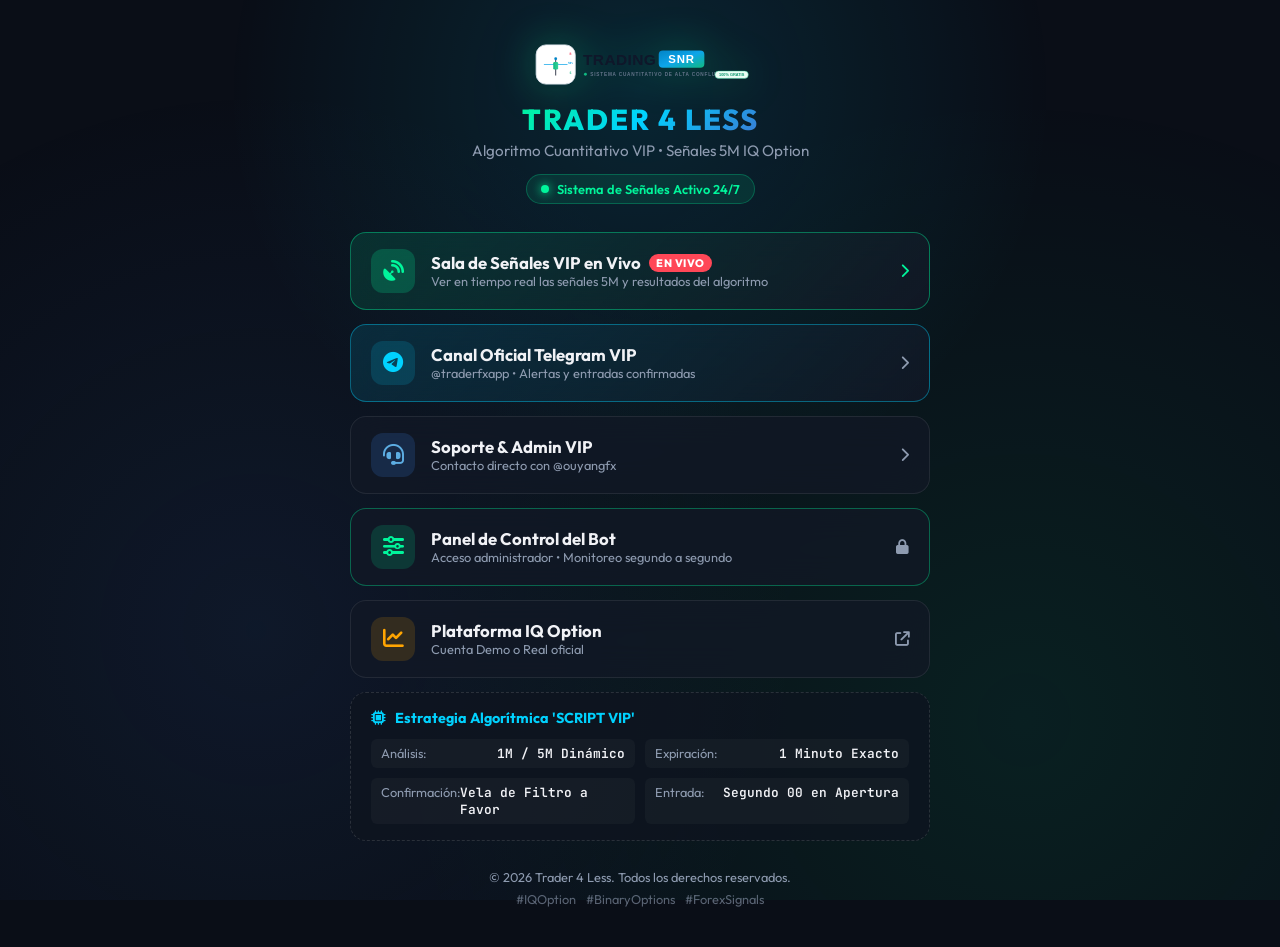
<file: templates/index.html>
<!DOCTYPE html>
<html lang="es">
<head>
  <meta charset="UTF-8">
  <meta name="viewport" content="width=device-width, initial-scale=1.0">
  <title>Trader 4 Less | Portal Oficial & Bot VIP</title>
  <link rel="icon" type="image/svg+xml" href="/static/assets/images/favicon.svg">
  <!-- Fonts -->
  <link rel="preconnect" href="https://fonts.googleapis.com">
  <link rel="preconnect" href="https://fonts.gstatic.com" crossorigin>
  <link href="https://fonts.googleapis.com/css2?family=Outfit:wght@300;400;500;600;700;800&family=JetBrains+Mono:wght@400;600&display=swap" rel="stylesheet">
  <link rel="stylesheet" href="https://cdnjs.cloudflare.com/ajax/libs/font-awesome/6.4.0/css/all.min.css">
  <link rel="stylesheet" href="/static/css/style.css">
</head>
<body class="linktree-body">
  <div class="stars-bg"></div>
  
  <main class="linktree-card">
    <!-- Brand Header -->
    <header class="brand-header">
      <div class="logo-wrapper glow-effect">
        <img src="/static/assets/images/logo.svg" alt="Trader 4 Less Logo" class="brand-logo">
      </div>
      <h1 class="brand-title">TRADER 4 LESS</h1>
      <p class="brand-subtitle">Algoritmo Cuantitativo VIP • Señales 5M IQ Option</p>
      <div class="status-pill">
        <span class="pulse-dot"></span>
        <span class="status-text">Sistema de Señales Activo 24/7</span>
      </div>
    </header>

    <!-- Links List (Linktree Style) -->
    <section class="links-container">
      <!-- Live Signals Room (NEW) -->
      <a href="https://analisis.tradingsnr.info" class="link-btn featured-link" style="border-color: rgba(0, 245, 155, 0.4); background: linear-gradient(135deg, rgba(0, 245, 155, 0.12) 0%, rgba(18, 24, 38, 0.9) 100%);">
        <div class="link-icon" style="background: rgba(0, 245, 155, 0.2); color: #00f59b;">
          <i class="fa-solid fa-satellite-dish fa-spin-pulse"></i>
        </div>
        <div class="link-info">
          <span class="link-title" style="display: flex; align-items: center; gap: 8px;">
            Sala de Señales VIP en Vivo
            <span style="font-size: 0.68rem; background: #ff4757; color: #fff; padding: 2px 7px; border-radius: 50px; font-weight: 800; letter-spacing: 0.5px;">EN VIVO</span>
          </span>
          <span class="link-desc">Ver en tiempo real las señales 5M y resultados del algoritmo</span>
        </div>
        <div class="link-arrow" style="color: #00f59b;">
          <i class="fa-solid fa-chevron-right"></i>
        </div>
      </a>

      <!-- Telegram Channel VIP -->
      <a href="https://t.me/traderfxapp" target="_blank" rel="noopener noreferrer" class="link-btn featured-link">
        <div class="link-icon telegram-icon">
          <i class="fa-brands fa-telegram"></i>
        </div>
        <div class="link-info">
          <span class="link-title">Canal Oficial Telegram VIP</span>
          <span class="link-desc">@traderfxapp • Alertas y entradas confirmadas</span>
        </div>
        <div class="link-arrow">
          <i class="fa-solid fa-chevron-right"></i>
        </div>
      </a>

      <!-- Telegram Admin Direct -->
      <a href="https://t.me/ouyangfx" target="_blank" rel="noopener noreferrer" class="link-btn">
        <div class="link-icon admin-icon">
          <i class="fa-solid fa-headset"></i>
        </div>
        <div class="link-info">
          <span class="link-title">Soporte & Admin VIP</span>
          <span class="link-desc">Contacto directo con @ouyangfx</span>
        </div>
        <div class="link-arrow">
          <i class="fa-solid fa-chevron-right"></i>
        </div>
      </a>

      <!-- Admin Bot Dashboard Login -->
      <a href="/login" class="link-btn admin-panel-link">
        <div class="link-icon bot-icon">
          <i class="fa-solid fa-sliders"></i>
        </div>
        <div class="link-info">
          <span class="link-title">Panel de Control del Bot</span>
          <span class="link-desc">Acceso administrador • Monitoreo segundo a segundo</span>
        </div>
        <div class="link-arrow">
          <i class="fa-solid fa-lock"></i>
        </div>
      </a>

      <!-- IQ Option Broker -->
      <a href="https://iqoption.com" target="_blank" rel="noopener noreferrer" class="link-btn">
        <div class="link-icon broker-icon">
          <i class="fa-solid fa-chart-line"></i>
        </div>
        <div class="link-info">
          <span class="link-title">Plataforma IQ Option</span>
          <span class="link-desc">Cuenta Demo o Real oficial</span>
        </div>
        <div class="link-arrow">
          <i class="fa-solid fa-arrow-up-right-from-square"></i>
        </div>
      </a>

      <!-- Strategy Info Modal / Accordion -->
      <div class="strategy-badge-card">
        <div class="badge-header">
          <i class="fa-solid fa-microchip"></i>
          <span>Estrategia Algorítmica 'SCRIPT VIP'</span>
        </div>
        <div class="strategy-details">
          <div class="detail-item">
            <span class="dt-label">Análisis:</span>
            <span class="dt-val">1M / 5M Dinámico</span>
          </div>
          <div class="detail-item">
            <span class="dt-label">Expiración:</span>
            <span class="dt-val">1 Minuto Exacto</span>
          </div>
          <div class="detail-item">
            <span class="dt-label">Confirmación:</span>
            <span class="dt-val">Vela de Filtro a Favor</span>
          </div>
          <div class="detail-item">
            <span class="dt-label">Entrada:</span>
            <span class="dt-val">Segundo 00 en Apertura</span>
          </div>
        </div>
      </div>
    </section>

    <!-- Footer -->
    <footer class="brand-footer">
      <p>© 2026 Trader 4 Less. Todos los derechos reservados.</p>
      <div class="social-tags">
        <span>#IQOption</span>
        <span>#BinaryOptions</span>
        <span>#ForexSignals</span>
      </div>
    </footer>
  </main>
</body>
</html>
</file>
<file: static/css/style.css>
:root {
  --bg-dark: #0a0e17;
  --bg-card: rgba(18, 24, 38, 0.75);
  --bg-card-hover: rgba(26, 35, 55, 0.85);
  --border-color: rgba(255, 255, 255, 0.08);
  --border-glow: rgba(0, 245, 155, 0.25);
  --primary: #00f59b;
  --primary-glow: rgba(0, 245, 155, 0.4);
  --secondary: #00d2ff;
  --accent-blue: #3a7bd5;
  --danger: #ff4757;
  --danger-glow: rgba(255, 71, 87, 0.4);
  --warning: #ffa502;
  --text-main: #f1f2f6;
  --text-muted: #8e9bb0;
  --radius-lg: 16px;
  --radius-md: 10px;
  --radius-sm: 6px;
  --transition: all 0.25s cubic-bezier(0.4, 0, 0.2, 1);
}

* {
  box-sizing: border-box;
  margin: 0;
  padding: 0;
}

body {
  font-family: 'Outfit', -apple-system, BlinkMacSystemFont, sans-serif;
  background-color: var(--bg-dark);
  color: var(--text-main);
  min-height: 100vh;
  overflow-x: hidden;
  position: relative;
}

/* Background animated glow */
.stars-bg {
  position: fixed;
  top: 0;
  left: 0;
  width: 100vw;
  height: 100vh;
  background: radial-gradient(circle at 50% 10%, rgba(0, 210, 255, 0.12), transparent 40%),
              radial-gradient(circle at 80% 80%, rgba(0, 245, 155, 0.08), transparent 50%),
              radial-gradient(circle at 20% 70%, rgba(58, 123, 213, 0.1), transparent 45%);
  z-index: -1;
  pointer-events: none;
}

/* =========================================================
   LINKTREE PORTAL STYLES (INDEX)
   ========================================================= */
.linktree-body {
  display: flex;
  justify-content: center;
  align-items: center;
  padding: 40px 16px;
}

.linktree-card {
  width: 100%;
  max-width: 580px;
  display: flex;
  flex-direction: column;
  align-items: center;
  gap: 28px;
}

.brand-header {
  display: flex;
  flex-direction: column;
  align-items: center;
  text-align: center;
}

.logo-wrapper {
  width: 220px;
  max-width: 85%;
  margin-bottom: 12px;
  filter: drop-shadow(0 0 20px rgba(0, 245, 155, 0.3));
  transition: var(--transition);
}

.logo-wrapper:hover {
  transform: scale(1.03);
}

.brand-logo {
  width: 100%;
  height: auto;
  display: block;
}

.brand-title {
  font-size: 1.8rem;
  font-weight: 800;
  letter-spacing: 2px;
  background: linear-gradient(135deg, #00f59b 0%, #00d2ff 50%, #3a7bd5 100%);
  -webkit-background-clip: text;
  -webkit-text-fill-color: transparent;
  margin-bottom: 4px;
}

.brand-subtitle {
  font-size: 0.95rem;
  color: var(--text-muted);
  margin-bottom: 14px;
}

.status-pill {
  display: inline-flex;
  align-items: center;
  gap: 8px;
  padding: 6px 14px;
  background: rgba(0, 245, 155, 0.1);
  border: 1px solid rgba(0, 245, 155, 0.25);
  border-radius: 50px;
  font-size: 0.8rem;
  font-weight: 600;
  color: var(--primary);
}

.pulse-dot {
  width: 8px;
  height: 8px;
  background: var(--primary);
  border-radius: 50%;
  box-shadow: 0 0 10px var(--primary);
  animation: pulse 1.8s infinite;
}

@keyframes pulse {
  0% { transform: scale(0.95); box-shadow: 0 0 0 0 rgba(0, 245, 155, 0.7); }
  70% { transform: scale(1); box-shadow: 0 0 0 8px rgba(0, 245, 155, 0); }
  100% { transform: scale(0.95); box-shadow: 0 0 0 0 rgba(0, 245, 155, 0); }
}

.links-container {
  width: 100%;
  display: flex;
  flex-direction: column;
  gap: 14px;
}

.link-btn {
  display: flex;
  align-items: center;
  padding: 16px 20px;
  background: var(--bg-card);
  backdrop-filter: blur(16px);
  border: 1px solid var(--border-color);
  border-radius: var(--radius-lg);
  text-decoration: none;
  color: var(--text-main);
  transition: var(--transition);
  position: relative;
  overflow: hidden;
}

.link-btn:hover {
  background: var(--bg-card-hover);
  border-color: var(--border-glow);
  transform: translateY(-2px);
  box-shadow: 0 10px 25px -5px rgba(0, 0, 0, 0.5), 0 0 15px rgba(0, 245, 155, 0.15);
}

.featured-link {
  border-color: rgba(0, 210, 255, 0.4);
  background: linear-gradient(135deg, rgba(0, 210, 255, 0.12), rgba(18, 24, 38, 0.85));
}

.featured-link:hover {
  border-color: var(--secondary);
  box-shadow: 0 10px 30px -5px rgba(0, 210, 255, 0.25);
}

.admin-panel-link {
  border-color: rgba(0, 245, 155, 0.35);
}

.link-icon {
  width: 44px;
  height: 44px;
  border-radius: 12px;
  display: flex;
  align-items: center;
  justify-content: center;
  font-size: 1.3rem;
  margin-right: 16px;
  flex-shrink: 0;
}

.telegram-icon { background: rgba(0, 210, 255, 0.15); color: #00d2ff; }
.admin-icon { background: rgba(58, 123, 213, 0.2); color: #5dade2; }
.bot-icon { background: rgba(0, 245, 155, 0.15); color: #00f59b; }
.broker-icon { background: rgba(255, 165, 2, 0.15); color: #ffa502; }

.link-info {
  flex-grow: 1;
  display: flex;
  flex-direction: column;
}

.link-title {
  font-size: 1.05rem;
  font-weight: 700;
}

.link-desc {
  font-size: 0.8rem;
  color: var(--text-muted);
}

.link-arrow {
  color: var(--text-muted);
  font-size: 0.9rem;
  transition: var(--transition);
}

.link-btn:hover .link-arrow {
  color: var(--primary);
  transform: translateX(4px);
}

.strategy-badge-card {
  background: rgba(14, 20, 32, 0.8);
  border: 1px dashed rgba(255, 255, 255, 0.12);
  border-radius: var(--radius-lg);
  padding: 16px 20px;
}

.badge-header {
  display: flex;
  align-items: center;
  gap: 10px;
  font-size: 0.9rem;
  font-weight: 700;
  color: var(--secondary);
  margin-bottom: 12px;
}

.strategy-details {
  display: grid;
  grid-template-columns: 1fr 1fr;
  gap: 10px;
}

.detail-item {
  display: flex;
  justify-content: space-between;
  font-size: 0.8rem;
  padding: 6px 10px;
  background: rgba(255, 255, 255, 0.03);
  border-radius: var(--radius-sm);
}

.dt-label { color: var(--text-muted); }
.dt-val { font-weight: 600; color: var(--text-main); font-family: 'JetBrains Mono', monospace; }

.brand-footer {
  text-align: center;
  font-size: 0.8rem;
  color: var(--text-muted);
}

.social-tags {
  display: flex;
  gap: 10px;
  justify-content: center;
  margin-top: 6px;
  opacity: 0.6;
}

/* =========================================================
   LOGIN PAGE STYLES
   ========================================================= */
.login-body {
  display: flex;
  align-items: center;
  justify-content: center;
  min-height: 100vh;
  padding: 20px;
}

.login-card {
  width: 100%;
  max-width: 440px;
  background: var(--bg-card);
  backdrop-filter: blur(20px);
  border: 1px solid var(--border-color);
  border-radius: var(--radius-lg);
  padding: 36px 32px;
  box-shadow: 0 20px 50px rgba(0, 0, 0, 0.6);
}

.back-home {
  display: inline-flex;
  align-items: center;
  gap: 6px;
  color: var(--text-muted);
  text-decoration: none;
  font-size: 0.85rem;
  margin-bottom: 18px;
  transition: var(--transition);
}

.back-home:hover { color: var(--primary); }

.login-logo {
  width: 200px;
  margin-bottom: 16px;
}

.login-header h2 {
  font-size: 1.4rem;
  font-weight: 700;
  margin-bottom: 6px;
}

.login-header p {
  font-size: 0.85rem;
  color: var(--text-muted);
  margin-bottom: 24px;
}

.alert-box {
  display: flex;
  align-items: center;
  gap: 10px;
  padding: 12px 16px;
  border-radius: var(--radius-md);
  font-size: 0.85rem;
  margin-bottom: 20px;
}

.alert-error {
  background: rgba(255, 71, 87, 0.15);
  border: 1px solid var(--danger);
  color: #ff6b81;
}

.login-form .input-group {
  margin-bottom: 18px;
}

.input-group label {
  display: block;
  font-size: 0.85rem;
  font-weight: 600;
  color: var(--text-muted);
  margin-bottom: 8px;
}

.input-group input, .form-input, .form-select {
  width: 100%;
  padding: 12px 14px;
  background: rgba(10, 14, 23, 0.7);
  border: 1px solid var(--border-color);
  border-radius: var(--radius-md);
  color: var(--text-main);
  font-size: 0.95rem;
  font-family: inherit;
  outline: none;
  transition: var(--transition);
}

.input-group input:focus, .form-input:focus, .form-select:focus {
  border-color: var(--primary);
  box-shadow: 0 0 12px var(--primary-glow);
}

.btn-submit, .btn-save, .btn-power {
  width: 100%;
  padding: 14px;
  border: none;
  border-radius: var(--radius-md);
  font-size: 1rem;
  font-weight: 700;
  cursor: pointer;
  display: flex;
  align-items: center;
  justify-content: center;
  gap: 10px;
  transition: var(--transition);
}

.btn-submit {
  background: linear-gradient(135deg, var(--primary), var(--secondary));
  color: #051410;
  margin-top: 10px;
}

.btn-submit:hover {
  transform: translateY(-2px);
  box-shadow: 0 10px 25px var(--primary-glow);
}

.login-footer {
  text-align: center;
  font-size: 0.75rem;
  color: var(--text-muted);
  margin-top: 24px;
  opacity: 0.6;
}

/* =========================================================
   DASHBOARD ADMIN STYLES
   ========================================================= */
.dash-navbar {
  display: flex;
  justify-content: space-between;
  align-items: center;
  padding: 14px 28px;
  background: rgba(14, 20, 32, 0.85);
  backdrop-filter: blur(16px);
  border-bottom: 1px solid var(--border-color);
  position: sticky;
  top: 0;
  z-index: 100;
}

.nav-brand {
  display: flex;
  align-items: center;
  gap: 12px;
}

.dash-logo {
  height: 38px;
}

.badge-vip {
  font-size: 0.7rem;
  font-weight: 800;
  padding: 3px 8px;
  background: linear-gradient(135deg, #00f59b, #00d2ff);
  color: #061814;
  border-radius: 4px;
  letter-spacing: 1px;
}

.nav-center {
  display: flex;
  align-items: center;
  gap: 18px;
}

.clock-box {
  display: flex;
  align-items: center;
  gap: 8px;
  font-family: 'JetBrains Mono', monospace;
  font-size: 1rem;
  font-weight: 600;
  color: var(--secondary);
  background: rgba(0, 210, 255, 0.08);
  padding: 6px 14px;
  border-radius: var(--radius-sm);
  border: 1px solid rgba(0, 210, 255, 0.2);
}

.telegram-pill {
  display: flex;
  align-items: center;
  gap: 6px;
  font-size: 0.85rem;
  color: #00d2ff;
}

.telegram-pill a {
  color: inherit;
  text-decoration: none;
  font-weight: 600;
}

.nav-user {
  display: flex;
  align-items: center;
  gap: 14px;
}

.account-badge {
  display: flex;
  align-items: center;
  gap: 10px;
  padding: 6px 14px;
  background: rgba(255, 255, 255, 0.05);
  border: 1px solid var(--border-color);
  border-radius: var(--radius-md);
}

.account-mode {
  font-size: 0.75rem;
  font-weight: 700;
  padding: 2px 6px;
  background: rgba(0, 245, 155, 0.2);
  color: var(--primary);
  border-radius: 4px;
}

.account-balance {
  font-family: 'JetBrains Mono', monospace;
  font-weight: 700;
  font-size: 0.95rem;
  color: #ffffff;
}

.btn-logout {
  width: 36px;
  height: 36px;
  display: flex;
  align-items: center;
  justify-content: center;
  background: rgba(255, 71, 87, 0.15);
  color: var(--danger);
  border-radius: var(--radius-sm);
  text-decoration: none;
  transition: var(--transition);
}

.btn-logout:hover {
  background: var(--danger);
  color: #ffffff;
}

.dash-container {
  max-width: 1440px;
  margin: 0 auto;
  padding: 24px;
  display: flex;
  flex-direction: column;
  gap: 22px;
}

.glow-panel {
  background: var(--bg-card);
  backdrop-filter: blur(16px);
  border: 1px solid var(--border-color);
  border-radius: var(--radius-lg);
  padding: 22px;
}

/* HERO POWER BAR */
.bot-control-hero {
  display: flex;
  justify-content: space-between;
  align-items: center;
  padding: 24px 28px;
}

.hero-status {
  display: flex;
  align-items: center;
  gap: 18px;
}

.status-indicator {
  position: relative;
  width: 36px;
  height: 36px;
  display: flex;
  align-items: center;
  justify-content: center;
}

.status-dot-core {
  width: 16px;
  height: 16px;
  border-radius: 50%;
  background: var(--text-muted);
  z-index: 2;
  transition: var(--transition);
}

.pulse-ring {
  position: absolute;
  width: 100%;
  height: 100%;
  border-radius: 50%;
  background: transparent;
  transition: var(--transition);
}

.bot-running .status-dot-core {
  background: var(--primary);
  box-shadow: 0 0 14px var(--primary);
}

.bot-running .pulse-ring {
  animation: pulse 1.8s infinite;
  background: rgba(0, 245, 155, 0.25);
}

.status-title {
  font-size: 1.25rem;
  font-weight: 800;
  letter-spacing: 0.5px;
}

.status-subtitle {
  font-size: 0.85rem;
  color: var(--text-muted);
}

.btn-power {
  padding: 14px 32px;
  font-size: 1.05rem;
  letter-spacing: 1px;
}

.btn-start {
  background: linear-gradient(135deg, #00f59b, #00d2ff);
  color: #061814;
}

.btn-start:hover {
  box-shadow: 0 8px 25px var(--primary-glow);
  transform: translateY(-2px);
}

.btn-stop {
  background: linear-gradient(135deg, #ff4757, #ff6b81);
  color: #ffffff;
}

.btn-stop:hover {
  box-shadow: 0 8px 25px var(--danger-glow);
  transform: translateY(-2px);
}

/* RADAR WIDGET */
.radar-card .card-header {
  display: flex;
  justify-content: space-between;
  align-items: center;
  margin-bottom: 18px;
}

.header-title {
  display: flex;
  align-items: center;
  gap: 10px;
  color: var(--secondary);
}

.header-title h3 {
  font-size: 1.15rem;
  font-weight: 700;
  color: var(--text-main);
}

.pair-tag {
  font-family: 'JetBrains Mono', monospace;
  font-weight: 700;
  font-size: 0.85rem;
  padding: 4px 10px;
  background: rgba(0, 245, 155, 0.1);
  border: 1px solid rgba(0, 245, 155, 0.25);
  color: var(--primary);
  border-radius: var(--radius-sm);
}

.radar-grid {
  display: grid;
  grid-template-columns: 1fr 1fr 1.6fr;
  gap: 16px;
}

.radar-box {
  background: rgba(10, 14, 23, 0.6);
  border: 1px solid var(--border-color);
  border-radius: var(--radius-md);
  padding: 18px;
  display: flex;
  flex-direction: column;
  justify-content: space-between;
}

.radar-label {
  font-size: 0.75rem;
  font-weight: 700;
  letter-spacing: 1px;
  color: var(--text-muted);
}

.radar-val {
  font-family: 'JetBrains Mono', monospace;
  font-size: 1.8rem;
  font-weight: 700;
  margin: 6px 0;
}

.price-val { color: #ffffff; }

.radar-sub {
  font-size: 0.75rem;
  color: var(--text-muted);
}

.countdown-wrapper {
  display: flex;
  flex-direction: column;
  gap: 6px;
}

.countdown-val {
  color: var(--secondary);
}

.countdown-progress-bar {
  width: 100%;
  height: 6px;
  background: rgba(255, 255, 255, 0.08);
  border-radius: 4px;
  overflow: hidden;
}

.progress-fill {
  height: 100%;
  background: linear-gradient(90deg, var(--secondary), var(--primary));
  transition: width 1s linear;
}

.cycle-steps {
  display: flex;
  align-items: center;
  justify-content: space-between;
  margin: 12px 0;
}

.c-step {
  display: flex;
  flex-direction: column;
  align-items: center;
  gap: 4px;
  opacity: 0.4;
  transition: var(--transition);
}

.c-step.active {
  opacity: 1;
}

.step-num {
  width: 28px;
  height: 28px;
  border-radius: 50%;
  background: rgba(255, 255, 255, 0.08);
  display: flex;
  align-items: center;
  justify-content: center;
  font-size: 0.8rem;
  font-weight: 700;
}

.c-step.active .step-num {
  background: var(--primary);
  color: #061814;
  box-shadow: 0 0 10px var(--primary-glow);
}

.step-txt {
  font-size: 0.75rem;
  font-weight: 600;
}

.step-line {
  flex-grow: 1;
  height: 2px;
  background: rgba(255, 255, 255, 0.08);
  margin: 0 8px;
  margin-bottom: 18px;
}

.cycle-status-msg {
  font-size: 0.85rem;
  color: var(--text-muted);
  font-style: italic;
}

/* METRICS ROW */
.metrics-row {
  display: grid;
  grid-template-columns: repeat(4, 1fr);
  gap: 16px;
}

.metric-card {
  background: var(--bg-card);
  border: 1px solid var(--border-color);
  border-radius: var(--radius-lg);
  padding: 18px;
  display: flex;
  align-items: center;
  gap: 16px;
}

.metric-icon {
  width: 48px;
  height: 48px;
  border-radius: 12px;
  display: flex;
  align-items: center;
  justify-content: center;
  font-size: 1.4rem;
}

.win-icon { background: rgba(0, 245, 155, 0.15); color: var(--primary); }
.profit-icon { background: rgba(0, 210, 255, 0.15); color: var(--secondary); }
.itm-icon { background: rgba(46, 204, 113, 0.15); color: #2ecc71; }
.otm-icon { background: rgba(255, 71, 87, 0.15); color: var(--danger); }

.m-label {
  display: block;
  font-size: 0.75rem;
  font-weight: 700;
  color: var(--text-muted);
  letter-spacing: 0.5px;
}

.m-val {
  font-family: 'JetBrains Mono', monospace;
  font-size: 1.4rem;
  font-weight: 800;
}

/* TWO COLUMNS */
.main-two-col {
  display: grid;
  grid-template-columns: 1fr 1.6fr;
  gap: 20px;
}

.form-row {
  display: grid;
  grid-template-columns: 1fr 1fr;
  gap: 14px;
  margin-bottom: 14px;
}

.config-divider {
  display: flex;
  align-items: center;
  margin: 18px 0 14px 0;
  font-size: 0.8rem;
  font-weight: 700;
  text-transform: uppercase;
  color: var(--text-muted);
  letter-spacing: 1px;
}

.config-divider::after {
  content: "";
  flex-grow: 1;
  height: 1px;
  background: var(--border-color);
  margin-left: 12px;
}

.btn-save {
  background: rgba(0, 210, 255, 0.15);
  border: 1px solid var(--secondary);
  color: var(--secondary);
}

.btn-save:hover {
  background: var(--secondary);
  color: #061814;
}

/* TABLE */
.table-responsive {
  max-height: 380px;
  overflow-y: auto;
}

.table-trades {
  width: 100%;
  border-collapse: collapse;
  font-size: 0.85rem;
}

.table-trades th {
  text-align: left;
  padding: 10px 12px;
  color: var(--text-muted);
  border-bottom: 1px solid var(--border-color);
  font-weight: 600;
  font-size: 0.75rem;
  text-transform: uppercase;
}

.table-trades td {
  padding: 12px;
  border-bottom: 1px solid rgba(255, 255, 255, 0.04);
  font-family: 'JetBrains Mono', monospace;
}

.empty-row td {
  text-align: center;
  color: var(--text-muted);
  padding: 30px;
  font-style: italic;
}

.pill-direction {
  padding: 3px 8px;
  border-radius: 4px;
  font-weight: 700;
  font-size: 0.75rem;
}

.pill-call { background: rgba(0, 245, 155, 0.15); color: var(--primary); }
.pill-put { background: rgba(255, 71, 87, 0.15); color: var(--danger); }

.pill-itm { color: var(--primary); font-weight: 700; }
.pill-otm { color: var(--danger); font-weight: 700; }

/* TERMINAL */
.terminal-card .card-header {
  display: flex;
  justify-content: space-between;
  align-items: center;
  margin-bottom: 14px;
}

.btn-clear {
  background: transparent;
  border: 1px solid var(--border-color);
  color: var(--text-muted);
  padding: 4px 10px;
  border-radius: var(--radius-sm);
  cursor: pointer;
  font-size: 0.75rem;
}

.btn-clear:hover { color: var(--text-main); border-color: var(--text-muted); }

.terminal-body {
  height: 160px;
  overflow-y: auto;
  background: rgba(6, 9, 15, 0.9);
  border: 1px solid var(--border-color);
  border-radius: var(--radius-md);
  padding: 12px;
  font-family: 'JetBrains Mono', monospace;
  font-size: 0.8rem;
  display: flex;
  flex-direction: column;
  gap: 4px;
}

.term-line.info { color: #5dade2; }
.term-line.success { color: var(--primary); }
.term-line.warn { color: var(--warning); }
.term-line.error { color: var(--danger); }

/* =========================================================
   IQ OPTION CONNECTION & TEST BOX STYLES
   ========================================================= */
.iq-connect-card {
  margin-bottom: 24px;
  background: linear-gradient(145deg, rgba(18, 24, 38, 0.85) 0%, rgba(12, 17, 29, 0.95) 100%);
  border: 1px solid rgba(0, 210, 255, 0.18);
}

.status-badge-iq {
  font-size: 0.8rem;
  padding: 4px 12px;
  border-radius: 50px;
  font-weight: 600;
  display: inline-flex;
  align-items: center;
  gap: 6px;
  background: rgba(255, 255, 255, 0.05);
  color: var(--text-muted);
  border: 1px solid rgba(255, 255, 255, 0.1);
}

.status-badge-iq.connected {
  background: rgba(0, 245, 155, 0.15);
  color: var(--primary);
  border-color: rgba(0, 245, 155, 0.3);
}

.status-badge-iq.error {
  background: rgba(255, 71, 87, 0.15);
  color: var(--danger);
  border-color: rgba(255, 71, 87, 0.3);
}

.status-badge-iq.simulated {
  background: rgba(255, 165, 2, 0.15);
  color: var(--warning);
  border-color: rgba(255, 165, 2, 0.3);
}

.iq-form-row {
  display: grid;
  grid-template-columns: 2fr 2fr 1.5fr auto;
  gap: 16px;
  align-items: flex-end;
}

.iq-form-group {
  display: flex;
  flex-direction: column;
  gap: 6px;
}

.iq-form-group label {
  font-size: 0.8rem;
  font-weight: 600;
  color: var(--text-muted);
  display: flex;
  align-items: center;
  gap: 6px;
}

.iq-form-group-btn {
  display: flex;
  align-items: flex-end;
}

.btn-test-iq {
  padding: 11px 22px;
  background: linear-gradient(135deg, #00d2ff 0%, #3a7bd5 100%);
  color: #fff;
  border: none;
  border-radius: var(--radius-md);
  font-weight: 700;
  font-size: 0.9rem;
  cursor: pointer;
  display: flex;
  align-items: center;
  gap: 8px;
  white-space: nowrap;
  box-shadow: 0 4px 15px rgba(0, 210, 255, 0.3);
  transition: var(--transition);
}

.btn-test-iq:hover {
  transform: translateY(-2px);
  box-shadow: 0 6px 20px rgba(0, 210, 255, 0.45);
}

.iq-test-result {
  margin-top: 14px;
  padding: 10px 14px;
  border-radius: var(--radius-md);
  font-size: 0.85rem;
  font-weight: 500;
}

.iq-test-result.success {
  background: rgba(0, 245, 155, 0.12);
  border: 1px solid rgba(0, 245, 155, 0.3);
  color: #00f59b;
}

.iq-test-result.error {
  background: rgba(255, 71, 87, 0.12);
  border: 1px solid rgba(255, 71, 87, 0.3);
  color: #ff6b81;
}

/* =========================================================
   PAIRS SELECTION CARD STYLES (10 NORMAL + 10 OTC)
   ========================================================= */
.pairs-selection-card {
  margin-bottom: 24px;
}

.pairs-count-badge {
  font-size: 0.75rem;
  font-weight: 700;
  padding: 3px 10px;
  border-radius: 50px;
  background: rgba(0, 245, 155, 0.15);
  color: var(--primary);
  border: 1px solid rgba(0, 245, 155, 0.3);
  margin-left: 10px;
}

.pairs-quick-actions {
  display: flex;
  gap: 8px;
  flex-wrap: wrap;
}

.btn-quick-pair {
  padding: 6px 12px;
  border-radius: var(--radius-sm);
  background: rgba(255, 255, 255, 0.05);
  border: 1px solid var(--border-color);
  color: var(--text-main);
  font-size: 0.78rem;
  font-weight: 600;
  cursor: pointer;
  display: flex;
  align-items: center;
  gap: 6px;
  transition: var(--transition);
}

.btn-quick-pair:hover {
  background: rgba(255, 255, 255, 0.1);
  border-color: var(--secondary);
  color: #fff;
}

.btn-clear-pairs {
  color: var(--danger);
  border-color: rgba(255, 71, 87, 0.3);
}

.btn-clear-pairs:hover {
  background: rgba(255, 71, 87, 0.15);
  border-color: var(--danger);
}

.pairs-grid-container {
  display: grid;
  grid-template-columns: 1fr 1fr;
  gap: 20px;
  margin-top: 14px;
}

.pairs-market-column {
  background: rgba(10, 15, 26, 0.6);
  border: 1px solid var(--border-color);
  border-radius: var(--radius-md);
  padding: 14px;
}

.market-section-title {
  font-size: 0.88rem;
  font-weight: 700;
  color: #fff;
  margin-bottom: 12px;
  display: flex;
  align-items: center;
  gap: 8px;
  text-transform: uppercase;
  letter-spacing: 0.5px;
}

.icon-market-normal { color: #f1c40f; }
.icon-market-otc { color: #9b59b6; }

.pairs-checkboxes-grid {
  display: grid;
  grid-template-columns: 1fr 1fr;
  gap: 8px;
}

.pair-checkbox-card {
  position: relative;
  display: flex;
  align-items: center;
  justify-content: space-between;
  padding: 9px 12px;
  background: rgba(18, 24, 38, 0.8);
  border: 1px solid rgba(255, 255, 255, 0.08);
  border-radius: var(--radius-sm);
  cursor: pointer;
  transition: var(--transition);
  user-select: none;
}

.pair-checkbox-card input[type="checkbox"] {
  display: none;
}

.pair-card-content {
  display: flex;
  flex-direction: column;
}

.pair-symbol {
  font-size: 0.85rem;
  font-weight: 800;
  color: var(--text-main);
  letter-spacing: 0.5px;
}

.pair-sublabel {
  font-size: 0.68rem;
  color: var(--text-muted);
}

.pair-check-icon {
  width: 20px;
  height: 20px;
  border-radius: 4px;
  border: 1px solid rgba(255, 255, 255, 0.2);
  display: flex;
  align-items: center;
  justify-content: center;
  font-size: 0.7rem;
  color: transparent;
  transition: var(--transition);
}

.badge-otc-pill {
  font-size: 0.65rem;
  font-weight: 800;
  padding: 2px 6px;
  border-radius: 4px;
  background: rgba(155, 89, 182, 0.25);
  color: #d7bde2;
  border: 1px solid rgba(155, 89, 182, 0.4);
}

/* Checked state */
.pair-checkbox-card:hover {
  border-color: rgba(0, 245, 155, 0.4);
  background: rgba(26, 35, 55, 0.9);
}

.pair-checkbox-card.checked {
  background: rgba(0, 245, 155, 0.08);
  border-color: var(--primary);
  box-shadow: 0 0 10px rgba(0, 245, 155, 0.15);
}

.pair-checkbox-card.checked .pair-symbol {
  color: var(--primary);
}

.pair-checkbox-card.checked .pair-check-icon {
  background: var(--primary);
  border-color: var(--primary);
  color: #050b14;
}

/* Checked OTC */
.pair-checkbox-card.pair-otc.checked {
  background: rgba(155, 89, 182, 0.12);
  border-color: #bb86fc;
  box-shadow: 0 0 10px rgba(187, 134, 252, 0.2);
}

.pair-checkbox-card.pair-otc.checked .pair-symbol {
  color: #e8daef;
}

.pair-checkbox-card.pair-otc.checked .pair-check-icon {
  background: #bb86fc;
  border-color: #bb86fc;
  color: #050b14;
}

/* =========================================================
   LIVE MULTI-PAIR RADAR GRID
   ========================================================= */
.multi-radar-section {
  margin-bottom: 24px;
}

.header-hint {
  font-size: 0.75rem;
  color: var(--text-muted);
  font-weight: 400;
  margin-left: 10px;
}

.multi-pairs-grid {
  display: grid;
  grid-template-columns: repeat(auto-fill, minmax(210px, 1fr));
  gap: 12px;
  margin-top: 14px;
}

.multi-pair-card {
  background: rgba(14, 20, 32, 0.85);
  border: 1px solid var(--border-color);
  border-radius: var(--radius-md);
  padding: 12px;
  cursor: pointer;
  transition: var(--transition);
  position: relative;
  overflow: hidden;
}

.multi-pair-card:hover {
  transform: translateY(-2px);
  border-color: var(--secondary);
  box-shadow: 0 6px 16px rgba(0, 210, 255, 0.2);
}

.multi-pair-card.is-active-focused {
  border-color: var(--primary);
  box-shadow: 0 0 14px rgba(0, 245, 155, 0.3);
  background: rgba(18, 30, 42, 0.95);
}

.multi-pair-card.state-confirming {
  border-color: var(--warning);
  box-shadow: 0 0 14px rgba(255, 165, 2, 0.4);
  animation: pulse-warn 1.5s infinite;
}

.multi-pair-card.state-in-trade {
  border-color: var(--secondary);
  box-shadow: 0 0 14px rgba(0, 210, 255, 0.4);
  animation: pulse-trade 1.5s infinite;
}

@keyframes pulse-warn {
  0% { border-color: rgba(255, 165, 2, 0.4); }
  50% { border-color: rgba(255, 165, 2, 1); }
  100% { border-color: rgba(255, 165, 2, 0.4); }
}

@keyframes pulse-trade {
  0% { border-color: rgba(0, 210, 255, 0.4); }
  50% { border-color: rgba(0, 210, 255, 1); }
  100% { border-color: rgba(0, 210, 255, 0.4); }
}

.mp-card-top {
  display: flex;
  justify-content: space-between;
  align-items: center;
  margin-bottom: 6px;
}

.mp-symbol {
  font-weight: 800;
  font-size: 0.95rem;
  letter-spacing: 0.5px;
  color: #fff;
}

.mp-badge-state {
  font-size: 0.68rem;
  font-weight: 700;
  padding: 2px 7px;
  border-radius: 4px;
}

.mp-badge-searching { background: rgba(255, 255, 255, 0.08); color: var(--text-muted); }
.mp-badge-confirming { background: rgba(255, 165, 2, 0.2); color: var(--warning); border: 1px solid var(--warning); }
.mp-badge-trade { background: rgba(0, 210, 255, 0.2); color: var(--secondary); border: 1px solid var(--secondary); }

.mp-price {
  font-family: 'JetBrains Mono', monospace;
  font-size: 1.1rem;
  font-weight: 700;
  color: var(--secondary);
  margin-bottom: 4px;
}

.mp-card-bottom {
  display: flex;
  justify-content: space-between;
  align-items: center;
  font-size: 0.72rem;
  color: var(--text-muted);
}

.mp-signal-tag {
  font-weight: 800;
  padding: 1px 5px;
  border-radius: 3px;
}

.mp-signal-call { background: rgba(0, 245, 155, 0.2); color: var(--primary); }
.mp-signal-put { background: rgba(255, 71, 87, 0.2); color: var(--danger); }

/* =========================================================
   INSTANTANEOUS TICK PULSE ANIMATIONS (MICRO-TICKS)
   ========================================================= */
.price-val {
  transition: color 0.12s ease, text-shadow 0.12s ease, transform 0.1s ease;
  display: inline-block;
}

.price-val.tick-up {
  color: #00f59b !important;
  text-shadow: 0 0 14px rgba(0, 245, 155, 0.8);
  transform: scale(1.02);
}

.price-val.tick-down {
  color: #ff4757 !important;
  text-shadow: 0 0 14px rgba(255, 71, 87, 0.8);
  transform: scale(0.98);
}

.mp-price {
  transition: color 0.12s ease, text-shadow 0.12s ease;
}

.mp-price.tick-up {
  color: #00f59b !important;
  text-shadow: 0 0 10px rgba(0, 245, 155, 0.7);
}

.mp-price.tick-down {
  color: #ff4757 !important;
  text-shadow: 0 0 10px rgba(255, 71, 87, 0.7);
}

/* RESPONSIVE ADDITIONS */
@media (max-width: 900px) {
  .iq-form-row { grid-template-columns: 1fr; }
  .pairs-grid-container { grid-template-columns: 1fr; }
  .btn-test-iq { width: 100%; justify-content: center; }
}

@media (max-width: 500px) {
  .pairs-checkboxes-grid { grid-template-columns: 1fr; }
  .multi-pairs-grid { grid-template-columns: 1fr; }
}
</file>
